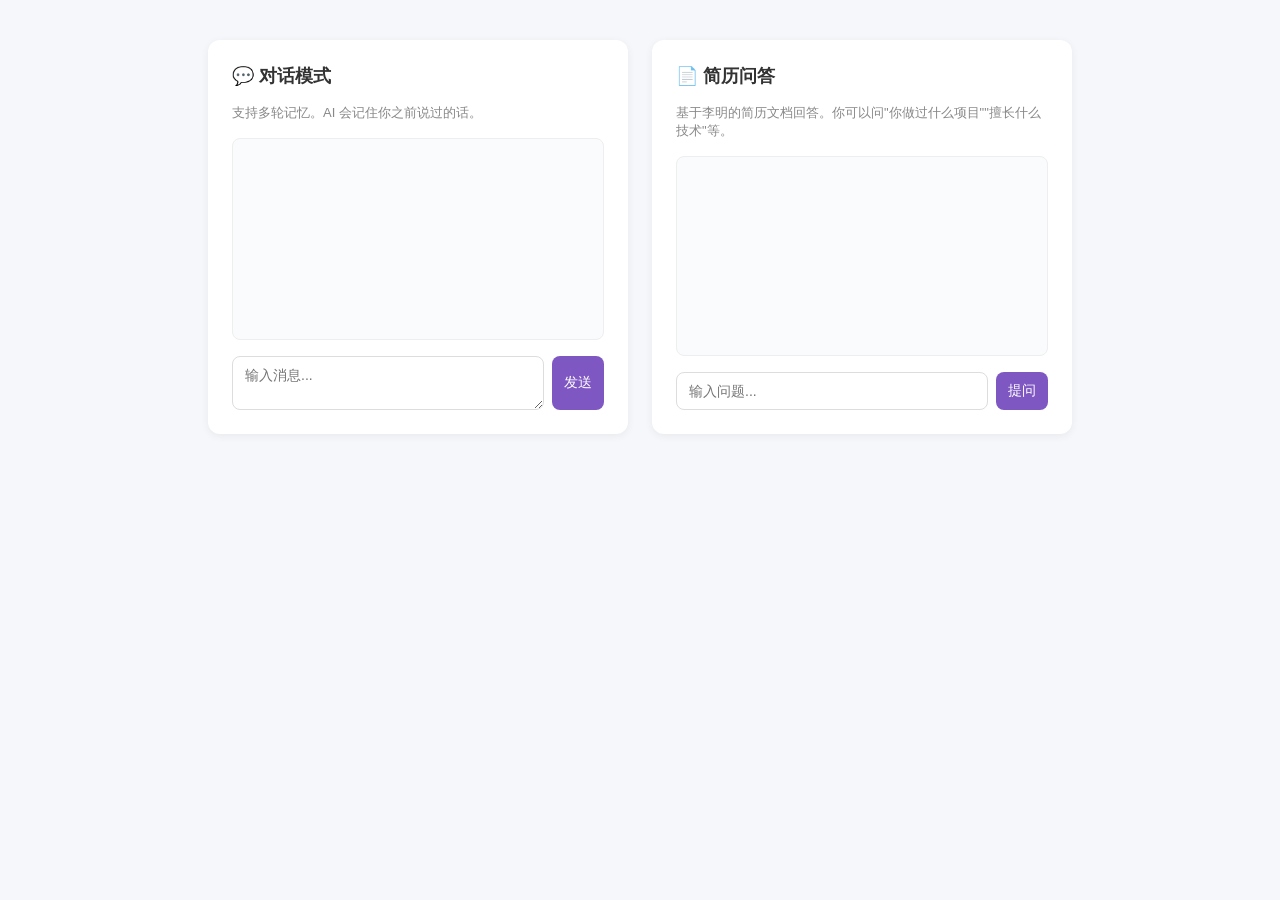
<file: test/langchain_learning/static/index.html>
<!DOCTYPE html>
<html lang="zh">
<head>
<meta charset="UTF-8">
<meta name="viewport" content="width=device-width, initial-scale=1.0">
<title>AI 助手</title>
<style>
  * { box-sizing: border-box; margin: 0; padding: 0; }
  body {
    font-family: -apple-system, BlinkMacSystemFont, "Segoe UI", Roboto, sans-serif;
    background: #f5f7fa;
    padding: 40px 20px;
    display: flex;
    justify-content: center;
    gap: 24px;
    flex-wrap: wrap;
  }
  .card {
    background: #fff;
    border-radius: 12px;
    box-shadow: 0 2px 8px rgba(0,0,0,0.06);
    width: 420px;
    padding: 24px;
    display: flex;
    flex-direction: column;
    gap: 16px;
  }
  h2 { font-size: 18px; color: #333; }
  .desc { font-size: 13px; color: #888; }
  .messages {
    flex: 1;
    min-height: 200px;
    max-height: 400px;
    overflow-y: auto;
    border: 1px solid #eee;
    border-radius: 8px;
    padding: 12px;
    background: #fafbfc;
    display: flex;
    flex-direction: column;
    gap: 10px;
  }
  .msg { padding: 8px 12px; border-radius: 8px; max-width: 85%; word-break: break-word; font-size: 14px; line-height: 1.5; }
  .msg.user { background: #e1f5fe; align-self: flex-end; }
  .msg.ai { background: #f3e5f5; align-self: flex-start; }
  .msg small { display: block; margin-top: 4px; font-size: 11px; color: #999; }
  input, textarea, button {
    font-family: inherit; font-size: 14px; padding: 10px 12px;
    border: 1px solid #ddd; border-radius: 8px; outline: none;
  }
  input:focus, textarea:focus { border-color: #7e57c2; }
  button {
    background: #7e57c2; color: #fff; border: none; cursor: pointer; font-weight: 500;
  }
  button:hover { background: #6a4caf; }
  button:disabled { background: #ccc; cursor: not-allowed; }
  .row { display: flex; gap: 8px; }
  .row input, .row textarea { flex: 1; }
  .loading { color: #999; font-style: italic; }
</style>
</head>
<body>

<!-- 对话模式 -->
<div class="card">
  <h2>💬 对话模式</h2>
  <p class="desc">支持多轮记忆。AI 会记住你之前说过的话。</p>
  <div class="messages" id="chatBox"></div>
  <div class="row">
    <textarea id="chatInput" rows="2" placeholder="输入消息..."></textarea>
    <button id="chatBtn" onclick="sendChat()">发送</button>
  </div>
</div>

<!-- 简历问答模式 -->
<div class="card">
  <h2>📄 简历问答</h2>
  <p class="desc">基于李明的简历文档回答。你可以问"你做过什么项目""擅长什么技术"等。</p>
  <div class="messages" id="qaBox"></div>
  <div class="row">
    <input id="qaInput" placeholder="输入问题..." onkeydown="if(event.key==='Enter')sendQA()">
    <button id="qaBtn" onclick="sendQA()">提问</button>
  </div>
</div>

<script>
// 对话模式逻辑
let sessionId = localStorage.getItem('chat_session_id') || '';

async function sendChat() {
  const input = document.getElementById('chatInput');
  const btn = document.getElementById('chatBtn');
  const box = document.getElementById('chatBox');
  const text = input.value.trim();
  if (!text) return;

  appendMsg(box, text, 'user');
  input.value = '';
  btn.disabled = true;

  try {
    const body = { message: text };
    if (sessionId) body.session_id = sessionId;

    const res = await fetch('http://127.0.0.1:5000/chat', {
      method: 'POST',
      headers: { 'Content-Type': 'application/json' },
      body: JSON.stringify(body)
    });
    const data = await res.json();

    if (!sessionId && data.session_id) {
      sessionId = data.session_id;
      localStorage.setItem('chat_session_id', sessionId);
    }
    appendMsg(box, data.reply, 'ai', 'session: ' + sessionId.slice(0,8));
  } catch (e) {
    appendMsg(box, '请求失败: ' + e.message, 'ai');
  }
  btn.disabled = false;
  box.scrollTop = box.scrollHeight;
}

// 简历问答逻辑
async function sendQA() {
  const input = document.getElementById('qaInput');
  const btn = document.getElementById('qaBtn');
  const box = document.getElementById('qaBox');
  const text = input.value.trim();
  if (!text) return;

  appendMsg(box, text, 'user');
  input.value = '';
  btn.disabled = true;

  try {
    const res = await fetch('http://127.0.0.1:5000/ask', {
      method: 'POST',
      headers: { 'Content-Type': 'application/json' },
      body: JSON.stringify({ question: text })
    });
    const data = await res.json();
    appendMsg(box, data.answer, 'ai');
  } catch (e) {
    appendMsg(box, '请求失败: ' + e.message, 'ai');
  }
  btn.disabled = false;
  box.scrollTop = box.scrollHeight;
}

function appendMsg(box, text, cls, meta) {
  const div = document.createElement('div');
  div.className = 'msg ' + cls;
  div.textContent = text;
  if (meta) {
    const small = document.createElement('small');
    small.textContent = meta;
    div.appendChild(small);
  }
  box.appendChild(div);
}
</script>
</body>
</html>
</file>
